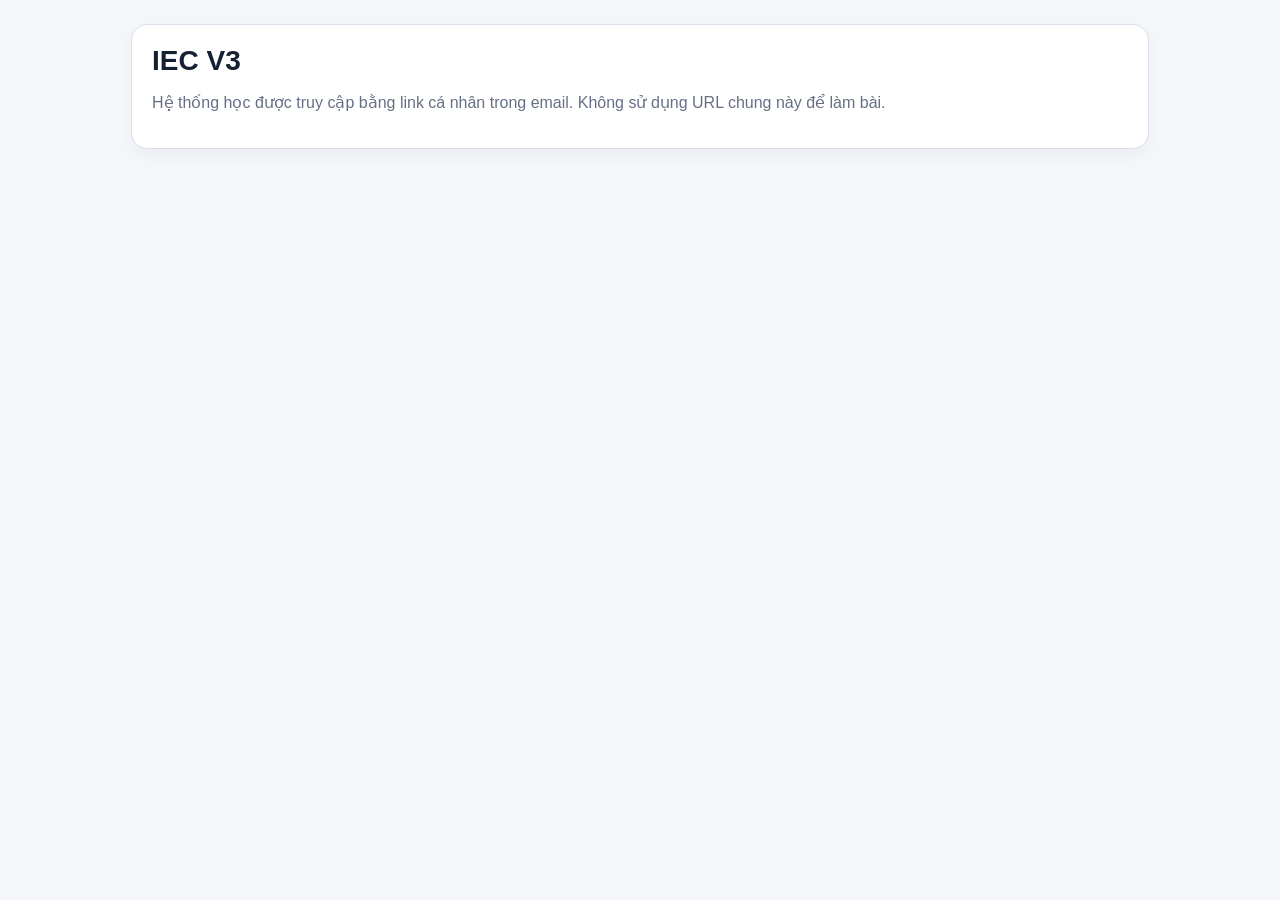
<file: index.html>
<!doctype html><html lang="vi"><head><meta charset="utf-8"><meta name="viewport" content="width=device-width,initial-scale=1"><meta name="referrer" content="no-referrer"><title>IEC V3</title><link rel="stylesheet" href="styles.css"></head><body><div class="wrap"><div class="card"><h1>IEC V3</h1><p class="sub">Hệ thống học được truy cập bằng link cá nhân trong email. Không sử dụng URL chung này để làm bài.</p></div></div></body></html>
</file>
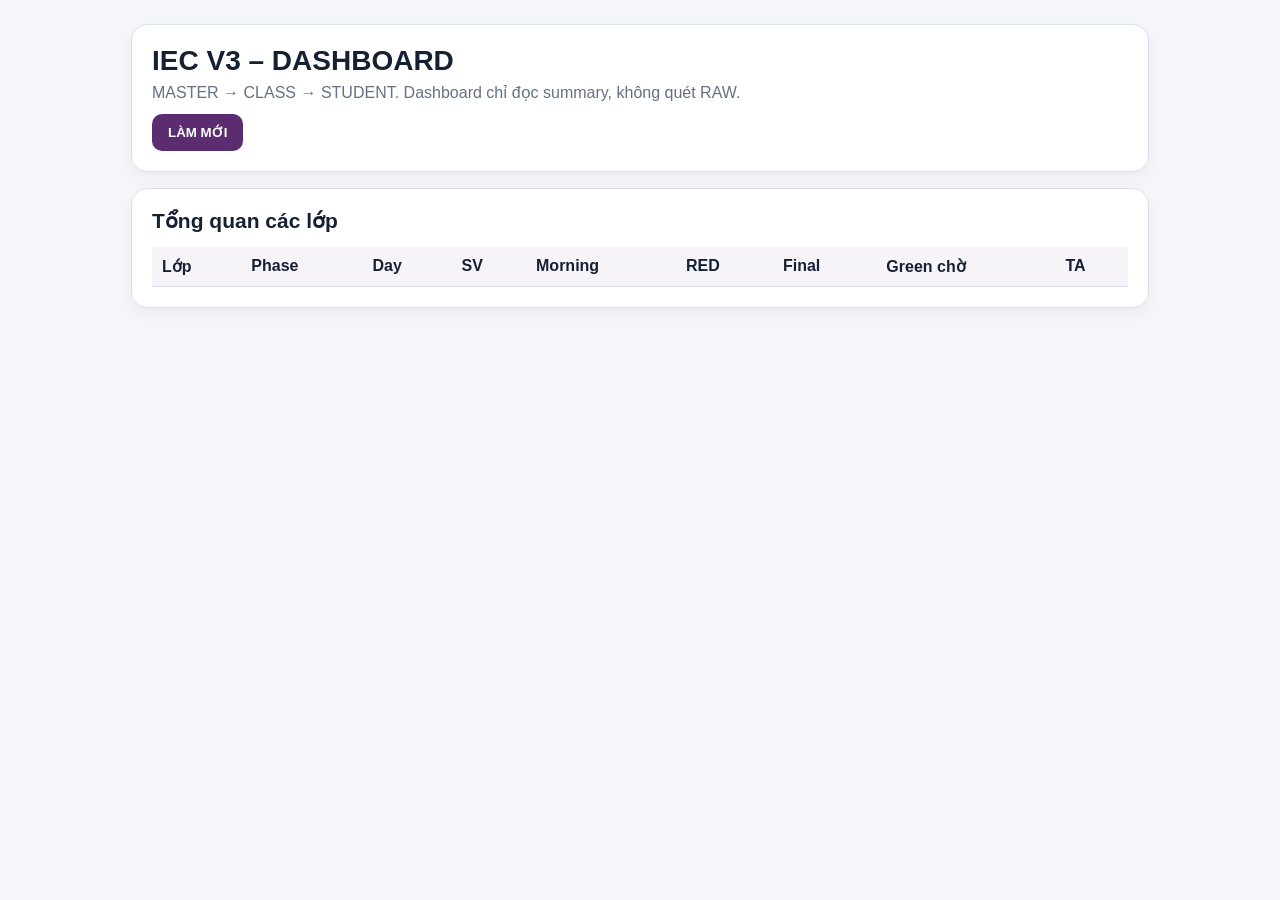
<file: dashboard.html>
<!doctype html><html lang="vi"><head><meta charset="utf-8"><meta name="viewport" content="width=device-width,initial-scale=1"><meta name="referrer" content="no-referrer"><title>IEC V3 – Dashboard</title><link rel="stylesheet" href="styles.css"><script src="config.js"></script><script src="common.js"></script></head><body><div class="wrap">
<div class="card"><h1>IEC V3 – DASHBOARD</h1><div class="sub">MASTER → CLASS → STUDENT. Dashboard chỉ đọc summary, không quét RAW.</div><div class="row" style="margin-top:12px"><button id="reload">LÀM MỚI</button></div></div>
<div class="card"><h2>Tổng quan các lớp</h2><table><thead><tr><th>Lớp</th><th>Phase</th><th>Day</th><th>SV</th><th>Morning</th><th>RED</th><th>Final</th><th>Green chờ</th><th>TA</th></tr></thead><tbody id="classes"></tbody></table></div>
<div id="classCard" class="card hidden"><div class="row" style="justify-content:space-between"><h2 id="classTitle"></h2><div class="row"><label><b>DAY</b></label><select id="runSelect"></select></div></div><div id="kpis" class="kpis"></div><table><thead><tr><th>SV</th><th>Morning</th><th>RED NEW</th><th>RED OLD</th><th>Drill</th><th>Final</th><th>Blue</th><th>Green</th><th>Red</th><th>Video</th><th>Review</th></tr></thead><tbody id="students"></tbody></table></div>
</div><script>
const TOKEN=qp('token');let CURRENT_CLASS='';document.addEventListener('DOMContentLoaded',async()=>{document.getElementById('reload').onclick=loadMaster;document.getElementById('runSelect').onchange=()=>{if(CURRENT_CLASS)loadClass(CURRENT_CLASS,document.getElementById('runSelect').value)};try{await loadClientConfig();if(!TOKEN)throw new Error('Thiếu admin token');await loadMaster()}catch(e){alert(String(e.message||e))}});
async function loadMaster(){const d=await jsonp(API_BASE+'?api=dashboard-master&token='+encodeURIComponent(TOKEN),60000);if(!d||d.ok===false){alert(d&&d.error||'Không tải dashboard');return}const tb=document.getElementById('classes');tb.innerHTML='';(d.classes||[]).forEach(c=>{const tr=document.createElement('tr');tr.innerHTML='<td><button class="secondary"></button></td><td></td><td></td><td></td><td></td><td></td><td></td><td></td><td></td>';tr.children[0].querySelector('button').textContent=c.CLASS_NAME||c.CLASS_ID;tr.children[0].querySelector('button').onclick=()=>loadClass(c.CLASS_ID);tr.children[1].textContent=c.PHASE||'';tr.children[2].textContent=c.PROGRAM_DAY||'';tr.children[3].textContent=c.ACTIVE_STUDENTS||0;tr.children[4].textContent=(c.MORNING_DONE||0)+'/'+(c.ACTIVE_STUDENTS||0);tr.children[5].textContent=c.CURRENT_RED||0;tr.children[6].textContent=(c.FINAL_DONE||0)+'/'+(c.ACTIVE_STUDENTS||0);tr.children[7].textContent=c.GREEN_WAITING||0;tr.children[8].textContent=c.TA||'';tb.appendChild(tr)})}
async function loadClass(classId,runId=''){CURRENT_CLASS=classId;const d=await jsonp(API_BASE+'?api=dashboard-class&admin=true&class='+encodeURIComponent(classId)+(runId?'&run='+encodeURIComponent(runId):'')+'&token='+encodeURIComponent(TOKEN),60000);if(!d||d.ok===false){alert(d&&d.error||'Không tải lớp');return}const card=document.getElementById('classCard');card.classList.remove('hidden');const sel=document.getElementById('runSelect'),selected=d.run&&d.run.runId||'';sel.innerHTML='';(d.runs||[]).forEach(r=>{const o=document.createElement('option');o.value=r.runId;o.textContent='DAY '+r.programDay+' · '+r.date+' · '+r.phaseId+(r.status?' · '+r.status:'');if(r.runId===selected)o.selected=true;sel.appendChild(o)});document.getElementById('classTitle').textContent=classId+(d.run?' · DAY '+d.run.programDay+' · '+d.run.phaseId:'');const s=d.students||[],sum=(k)=>s.reduce((a,x)=>a+Number(x[k]||0),0),done=(k,v)=>s.filter(x=>String(x[k]||'')===v).length;document.getElementById('kpis').innerHTML='<div class="kpi">SV<b>'+s.length+'</b></div><div class="kpi">Morning xong<b>'+done('MORNING_STATUS','DONE')+'</b></div><div class="kpi">RED NEW<b>'+sum('RED_NEW_COUNT')+'</b></div><div class="kpi">RED OLD<b>'+sum('RED_OLD_COUNT')+'</b></div><div class="kpi">GREEN chờ<b>'+sum('REVIEW_WAITING')+'</b></div>';const tb=document.getElementById('students');tb.innerHTML='';s.forEach(x=>{const tr=document.createElement('tr');['STUDENT_ID','MORNING_STATUS','RED_NEW_COUNT','RED_OLD_COUNT','DRILL_STATUS','FINAL_STATUS','BLUE_COUNT','GREEN_COUNT','RED_COUNT','VIDEO_STATUS','REVIEW_WAITING'].forEach(k=>{const td=document.createElement('td');td.textContent=(k==='STUDENT_ID'&&x.FULL_NAME)?x.STUDENT_ID+' · '+x.FULL_NAME:(x[k]??'');tr.appendChild(td)});tb.appendChild(tr)})}
</script></body></html>
</file>
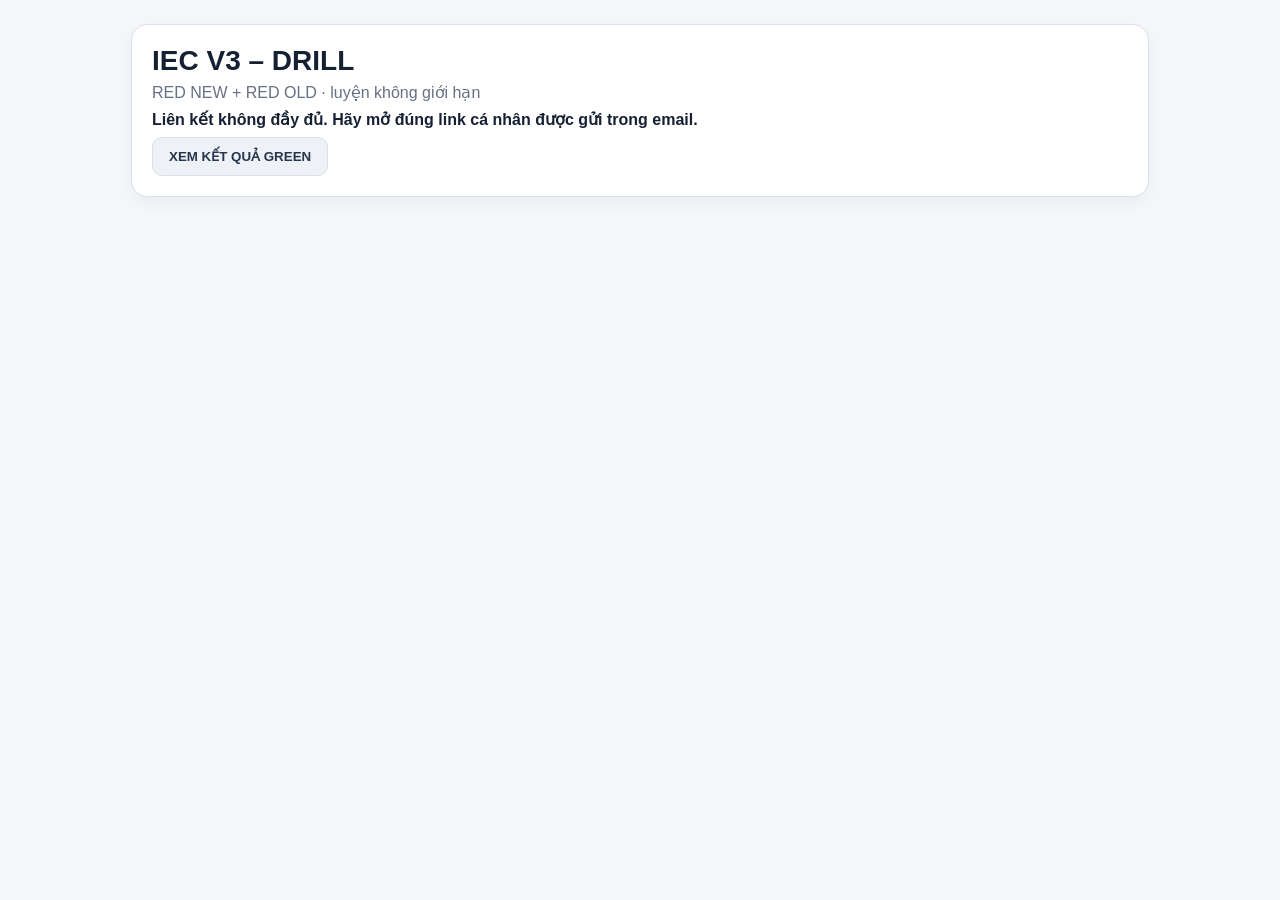
<file: drill.html>
<!doctype html><html lang="vi"><head><meta charset="utf-8"><meta name="viewport" content="width=device-width,initial-scale=1"><meta name="referrer" content="no-referrer"><title>IEC V3 – Drill</title><link rel="stylesheet" href="styles.css"><script src="config.js?v=20261001rc2clean"></script><script src="common.js?v=20261001rc2clean"></script></head><body><div class="wrap">
<div class="card"><h1>IEC V3 – DRILL</h1><div class="sub">RED NEW + RED OLD · luyện không giới hạn</div><div id="meta" class="statusbar"></div><div class="row"><button id="greenBtn" class="secondary">XEM KẾT QUẢ GREEN</button></div></div>
<div id="greenCard" class="card hidden"><h2>Kết quả xem xét GREEN</h2><table><thead><tr><th>Từ</th><th>Kết quả</th><th>Lỗi</th><th>Nhận xét</th></tr></thead><tbody id="greenRows"></tbody></table><div id="greenEmpty" class="muted"></div></div>
<div id="studyCard" class="card hidden"><div class="row" style="justify-content:space-between"><div><h2>1. Luyện RED</h2><div class="muted">Nghe → Nghe – nói lại → Shadowing.</div></div><div class="row"><label>Tốc độ</label><select id="rate"></select></div></div><div id="studyList"></div><button id="startTest">BẮT ĐẦU DRILL</button></div>
<div id="testCard" class="card hidden"><h2>2. Drill Test</h2><div id="questions"></div><button id="submitBtn">NỘP DRILL</button><div id="msg" class="msg"></div></div>
<div id="clearCard" class="card hidden"><h2>Không còn RED cần luyện trong danh sách hôm nay</h2><div class="msg ok">Bạn có thể xem Kết quả GREEN hoặc quay lại khi hệ thống có RED mới.</div></div>
</div><iframe name="submitFrame" class="hidden"></iframe>
<script>
let CTX,DATA;
document.addEventListener('DOMContentLoaded',async()=>{window.addEventListener('message',handleMessage);document.getElementById('greenBtn').addEventListener('click',toggleGreen);document.getElementById('startTest').addEventListener('click',startTest);document.getElementById('submitBtn').addEventListener('click',submitDrill);try{CTX=requireContext();await loadClientConfig();setupRates();await loadData()}catch(e){document.getElementById('meta').textContent=String(e.message||e)}});
function setupRates(){const s=document.getElementById('rate'),rates=(IEC_CONFIG.TTS_RATES&&IEC_CONFIG.TTS_RATES.length?IEC_CONFIG.TTS_RATES:[.7,.85,1]);s.innerHTML='';rates.forEach(r=>{const o=document.createElement('option');o.value=r;o.textContent=Number(r).toFixed(2).replace(/0$/,'')+'×';if(Math.abs(Number(r)-Number(IEC_CONFIG.TTS_DEFAULT_RATE||1))<.001)o.selected=true;s.appendChild(o)})}
async function loadData(){const url=API_BASE+'?api=drill-data&class='+encodeURIComponent(CTX.classId)+'&student='+encodeURIComponent(CTX.studentId)+'&run='+encodeURIComponent(CTX.runId)+'&token='+encodeURIComponent(CTX.token);DATA=await jsonp(url);if(!DATA||DATA.ok===false)throw new Error(DATA&&DATA.error||'Không tải được Drill');document.getElementById('meta').textContent='DAY '+DATA.run.programDay+' · RED hiện tại: '+DATA.count;document.getElementById('testCard').classList.add('hidden');if(!DATA.items.length){document.getElementById('studyCard').classList.add('hidden');document.getElementById('clearCard').classList.remove('hidden');return}document.getElementById('clearCard').classList.add('hidden');renderStudy();document.getElementById('studyCard').classList.remove('hidden')}
function renderStudy(){const box=document.getElementById('studyList');box.innerHTML='';DATA.items.forEach((it,i)=>{const d=document.createElement('div');d.className='item';d.innerHTML='<div class="tag">'+String(i+1).padStart(2,'0')+' · '+it.redType+' · '+it.contentId+'</div><div class="vn"></div><div class="en"></div><div class="ipa"></div><div class="tts"><button class="secondary listen">🔊 Nghe</button><button class="secondary repeat">🔁 Nghe ×'+Number(IEC_CONFIG.TTS_REPEAT||3)+'</button></div>';d.querySelector('.vn').textContent=it.vietnamese;d.querySelector('.en').textContent=it.english;d.querySelector('.ipa').textContent=it.ipa||'';d.querySelector('.listen').onclick=()=>ttsSpeak(it.english,Number(document.getElementById('rate').value),1);d.querySelector('.repeat').onclick=()=>ttsSpeak(it.english,Number(document.getElementById('rate').value),Number(IEC_CONFIG.TTS_REPEAT||3));box.appendChild(d)})}
function startTest(){stopTts();document.getElementById('studyCard').classList.add('hidden');document.getElementById('testCard').classList.remove('hidden');const box=document.getElementById('questions');box.innerHTML='';DATA.items.forEach((it,i)=>{const r=document.createElement('div');r.className='test-row';r.innerHTML='<div class="num">'+String(i+1).padStart(2,'0')+'</div><div class="vn"></div><input type="text" autocomplete="off" placeholder="Nhập thuật ngữ tiếng Anh">';r.querySelector('.vn').textContent=it.vietnamese;r.querySelector('input').dataset.contentId=it.contentId;box.appendChild(r)});const first=box.querySelector('input');if(first)first.focus()}
function submitDrill(){const btn=document.getElementById('submitBtn'),answers=[...document.querySelectorAll('#questions input')].map(x=>({contentId:x.dataset.contentId,answer:x.value.trim()}));btn.disabled=true;setMsg(document.getElementById('msg'),'Đang gửi...');postPayload({api:'drill-submit',classId:CTX.classId,studentId:CTX.studentId,runId:CTX.runId,token:CTX.token,answers:answers,clientKey:clientKey('DRILL')})}
function handleMessage(e){const d=e.data;if(!d||typeof d!=="object"||d.ok===undefined)return;const msg=document.getElementById('msg'),btn=document.getElementById('submitBtn');if(!d.ok){btn.disabled=false;setMsg(msg,'LỖI: '+String(d.error||'Không xác định'),'err');return}setMsg(msg,'ĐÃ LUYỆN ĐẠT='+Number(d.repaired||0)+' · CÒN CẦN LUYỆN='+Number(d.remaining||0)+'.','ok');setTimeout(()=>{btn.disabled=false;loadData()},700)}
async function toggleGreen(){const card=document.getElementById('greenCard');if(!card.classList.contains('hidden')){card.classList.add('hidden');return}const d=await jsonp(API_BASE+'?api=green-results&class='+encodeURIComponent(CTX.classId)+'&student='+encodeURIComponent(CTX.studentId)+'&token='+encodeURIComponent(CTX.token));if(!d||d.ok===false){alert(d&&d.error||'Không tải được kết quả GREEN');return}const tb=document.getElementById('greenRows');tb.innerHTML='';document.getElementById('greenEmpty').textContent=d.items.length?'':'Chưa có kết quả GREEN đã được TA xem xét.';d.items.forEach(x=>{const tr=document.createElement('tr');tr.innerHTML='<td></td><td></td><td></td><td></td>';tr.children[0].textContent=x.word;tr.children[1].textContent=x.result;tr.children[1].className=x.result==='BLUE'?'resultBlue':'resultRed';tr.children[2].textContent=x.error||'—';tr.children[3].textContent=x.comment||'—';tb.appendChild(tr)});card.classList.remove('hidden')}
</script></body></html>
</file>
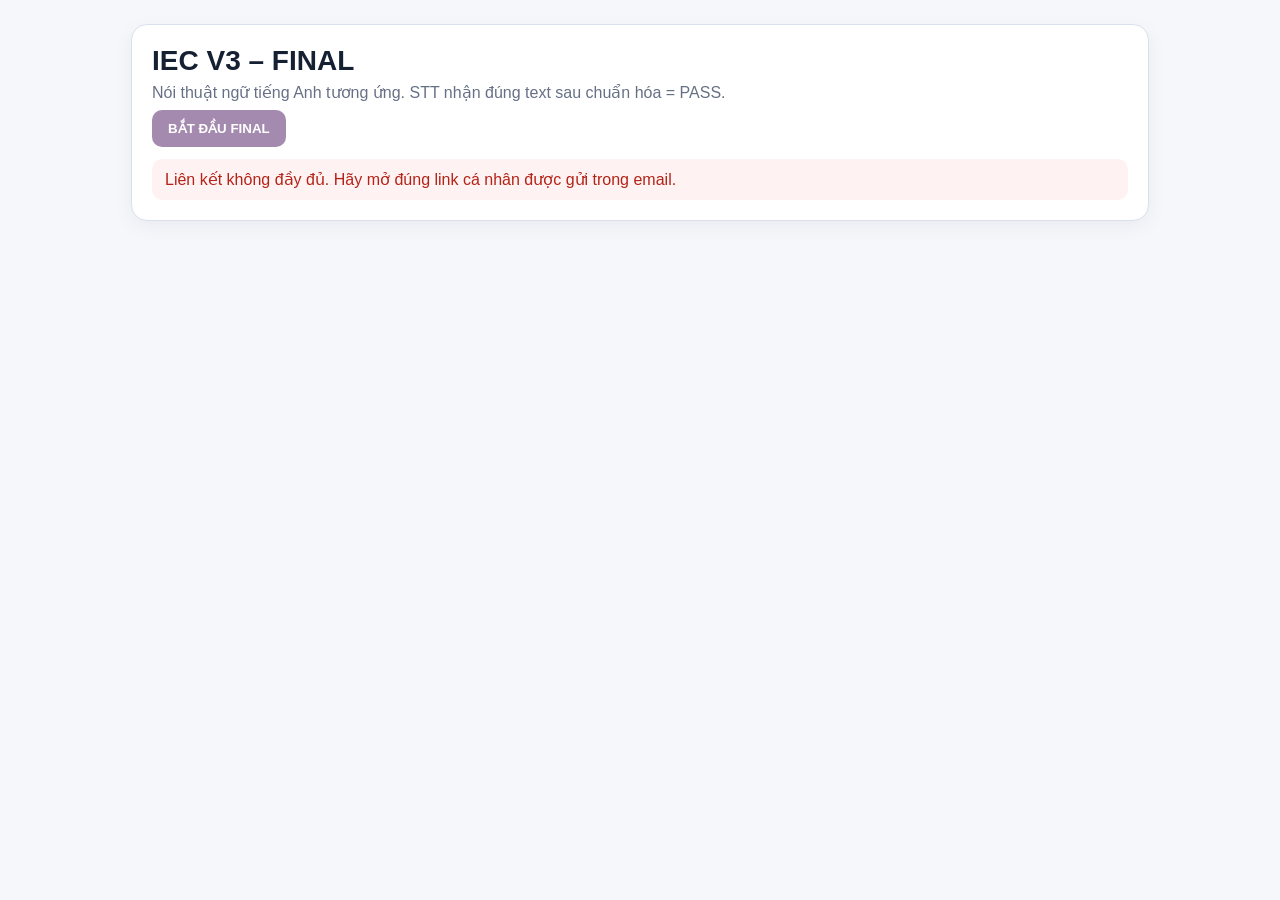
<file: final.html>
<!doctype html><html lang="vi"><head><meta charset="utf-8"><meta name="viewport" content="width=device-width,initial-scale=1"><meta name="referrer" content="no-referrer"><title>IEC V3 – Final</title><link rel="stylesheet" href="styles.css"><script src="config.js"></script><script src="common.js"></script></head><body><div class="wrap">
<div class="card"><h1>IEC V3 – FINAL</h1><div class="sub">Nói thuật ngữ tiếng Anh tương ứng. STT nhận đúng text sau chuẩn hóa = PASS.</div><div id="meta" class="statusbar"></div><div class="row"><button id="startBtn">BẮT ĐẦU FINAL</button><button id="nextBtn" class="secondary hidden">TIẾP THEO</button><button id="stopBtn" class="secondary hidden">DỪNG</button></div><div id="topMsg" class="msg"></div></div>
<div id="testCard" class="card hidden"><div id="progress" class="tag"></div><div id="vietnamese" class="bigword">---</div><div id="timer" class="timer"></div><div id="status" class="statusbar"></div><div class="info-grid"><b>Hệ thống nghe được</b><span id="heard">---</span><b>Câu trả lời đầu tiên</b><span id="firstAnswer">---</span><b>Câu trả lời cuối cùng</b><span id="finalAnswer">---</span><b>AGAIN</b><span id="restartInfo">---</span></div></div>
<div id="clipBox" class="card hidden"><h2>Nộp link video</h2><input id="clipUrl" type="text" placeholder="https://..."><div class="row" style="margin-top:10px"><button id="clipBtn" disabled>NỘP LINK VIDEO</button></div><div id="submitMsg" class="msg"></div></div>
</div><iframe name="submitFrame" class="hidden"></iframe>
<script>
let CTX,DATA,WORDS=[],idx=0,testRunning=false,responseLocked=false,recognition=null;
let sessionId='',testStartIso='',testStartPerf=0,wordStartTime=null,firstSpeechTime=null,currentUtterance='',firstAnswer='',finalAnswer='',finalAlternatives=[],restartCount=0,voiceDetectedCurrent=false;
let reactionClock=null,reactionDeadline=null,maxSpeechTimer=null,silenceTimer=null,finalResults=[],clipPending=false;
document.addEventListener('DOMContentLoaded',async()=>{window.addEventListener('message',handleBackendMessage);document.getElementById('startBtn').addEventListener('click',startTest);document.getElementById('nextBtn').addEventListener('click',nextNow);document.getElementById('stopBtn').addEventListener('click',stopTest);document.getElementById('clipBtn').addEventListener('click',submitClip);try{CTX=requireContext();await loadClientConfig();document.getElementById('meta').textContent='Sẵn sàng'}catch(e){setMsg(document.getElementById('topMsg'),String(e.message||e),'err');document.getElementById('startBtn').disabled=true}});
async function startTest(){const btn=document.getElementById('startBtn');btn.disabled=true;try{const url=API_BASE+'?api=final-data&class='+encodeURIComponent(CTX.classId)+'&student='+encodeURIComponent(CTX.studentId)+'&run='+encodeURIComponent(CTX.runId)+'&token='+encodeURIComponent(CTX.token);DATA=await jsonp(url,60000);if(!DATA||DATA.ok===false)throw new Error(DATA&&DATA.error||'Không tải được Final');if(DATA.submitted){document.getElementById('meta').textContent='DAY '+DATA.run.programDay+' · Final đã nộp';btn.classList.add('hidden');const summary='BLUE='+Number(DATA.blue||0)+' · GREEN='+Number(DATA.green||0)+' · RED='+Number(DATA.red||0);if(DATA.clipRequired){document.getElementById('clipBox').classList.remove('hidden');if(DATA.clipSaved){applyClipLocked(DATA.clipUrl||'')}else if(DATA.clipMissing){document.getElementById('clipBtn').disabled=true;document.getElementById('clipUrl').readOnly=true;setMsg(document.getElementById('submitMsg'),'Final đã lưu ('+summary+'). Đã quá hạn nộp link video.','err')}else if(DATA.awaitingClip){document.getElementById('clipBtn').disabled=false;setMsg(document.getElementById('submitMsg'),'Final đã lưu ('+summary+'). Hãy nộp link video.','ok')}}else setMsg(document.getElementById('topMsg'),'Final đã lưu. '+summary+'.','ok');return}if(DATA.empty){document.getElementById('meta').textContent='DAY '+DATA.run.programDay;setMsg(document.getElementById('topMsg'),DATA.message||'Hôm nay không có từ cần Final.','ok');btn.classList.add('hidden');return}await ensureMic();WORDS=DATA.words||[];sessionId=DATA.sessionId;testStartIso=DATA.startTime;idx=0;finalResults=[];testRunning=true;testStartPerf=performance.now();document.getElementById('meta').textContent='DAY '+DATA.run.programDay+' · '+WORDS.length+' từ · bắt đầu '+DATA.run.finalOpen+' · hạn '+DATA.run.finalDeadline;document.getElementById('testCard').classList.remove('hidden');document.getElementById('nextBtn').classList.remove('hidden');document.getElementById('stopBtn').classList.remove('hidden');document.getElementById('startBtn').classList.add('hidden');prepareWord()}catch(e){setMsg(document.getElementById('topMsg'),String(e.message||e),'err');btn.disabled=false}}
async function ensureMic(){if(!navigator.mediaDevices||!navigator.mediaDevices.getUserMedia)throw new Error('Trình duyệt không hỗ trợ microphone');const st=await navigator.mediaDevices.getUserMedia({audio:true});st.getTracks().forEach(t=>t.stop());const SR=window.SpeechRecognition||window.webkitSpeechRecognition;if(!SR)throw new Error('Hãy dùng Chrome/Edge có hỗ trợ nhận diện giọng nói')}
function prepareWord(){if(!testRunning)return;if(idx>=WORDS.length){finishTest();return}clearTimers();safeAbort();responseLocked=false;currentUtterance='';firstAnswer='';finalAnswer='';finalAlternatives=[];restartCount=0;voiceDetectedCurrent=false;firstSpeechTime=null;const it=WORDS[idx];document.getElementById('progress').textContent=(idx+1)+' / '+WORDS.length+' · '+it.source;document.getElementById('vietnamese').textContent=it.vietnamese;document.getElementById('heard').textContent='Đang nghe...';document.getElementById('firstAnswer').textContent='---';document.getElementById('finalAnswer').textContent='---';document.getElementById('restartInfo').textContent='Có thể nói '+String(IEC_CONFIG.RESTART_WORD||'AGAIN')+' 1 lần trong thời gian phản xạ';document.getElementById('status').textContent='ĐANG NGHE';document.getElementById('timer').textContent='0.00 s';wordStartTime=performance.now();startReactionTimer();startRecognition('PRIMARY')}
function startRecognition(mode){if(!testRunning||responseLocked)return;safeAbort();const SR=window.SpeechRecognition||window.webkitSpeechRecognition;recognition=new SR();recognition.lang='en-US';recognition.continuous=false;recognition.interimResults=true;recognition.maxAlternatives=Math.max(1,Number(IEC_CONFIG.STT_MAX_ALTERNATIVES||5));let speechSeen=false;
recognition.onstart=()=>{if(mode==='REANSWER')document.getElementById('status').textContent='ĐANG NGHE – TRẢ LỜI LẠI';else if(mode==='AGAIN_WINDOW')document.getElementById('status').textContent='NÓI AGAIN NGAY NẾU MUỐN SỬA';};
recognition.onspeechstart=()=>{speechSeen=true;voiceDetectedCurrent=true;if(firstSpeechTime===null){firstSpeechTime=performance.now();stopReactionTimer();document.getElementById('timer').textContent=((firstSpeechTime-wordStartTime)/1000).toFixed(2)+' s'}startMaxSpeechTimer()};
recognition.onresult=(e)=>{let interim='',finalTop='',alts=[];for(let i=e.resultIndex;i<e.results.length;i++){const res=e.results[i];if(res.isFinal){finalTop=String(res[0]&&res[0].transcript||'').trim();alts=[];for(let j=0;j<res.length;j++){const t=String(res[j]&&res[j].transcript||'').trim();if(t&&!alts.includes(t))alts.push(t)}}else interim+=String(res[0]&&res[0].transcript||'')}currentUtterance=finalTop||interim.trim()||currentUtterance;if(currentUtterance)document.getElementById('heard').textContent=currentUtterance;if(finalTop)processFinalUtterance(finalTop,alts,mode)};
recognition.onerror=(e)=>{if(responseLocked||!testRunning)return;if(e.error==='not-allowed'||e.error==='service-not-allowed'){lockResponse('NO_VOICE');return}};
recognition.onend=()=>{if(responseLocked||!testRunning)return;if(mode==='PRIMARY'&&firstSpeechTime===null){const elapsed=(performance.now()-wordStartTime)/1000;if(elapsed<Number(IEC_CONFIG.REACTION_LIMIT_SEC||20)){setTimeout(()=>startRecognition('PRIMARY'),80);return}lockResponse('REACTION');return}if(mode==='AGAIN_WINDOW'){finalizeAnswer();return}if(mode==='REANSWER'){finalizeAnswer();return}};
try{recognition.start()}catch(e){setTimeout(()=>{if(!responseLocked)startRecognition(mode)},100)}if(mode==='AGAIN_WINDOW'){clearTimeout(silenceTimer);silenceTimer=setTimeout(()=>{if(!responseLocked)finalizeAnswer()},Number(IEC_CONFIG.SILENCE_END_SEC||5)*1000)}}
function processFinalUtterance(text,alts,mode){clearTimeout(maxSpeechTimer);const restart=String(IEC_CONFIG.RESTART_WORD||'AGAIN').trim().toLowerCase();const normalized=String(text||'').trim().toLowerCase();if(normalized===restart){handleAgain();return}if(mode==='PRIMARY'){firstAnswer=text;finalAnswer=text;finalAlternatives=alts.slice();document.getElementById('firstAnswer').textContent=firstAnswer;document.getElementById('finalAnswer').textContent=finalAnswer;startRecognition('AGAIN_WINDOW');return}if(mode==='REANSWER'){finalAnswer=text;finalAlternatives=alts.slice();document.getElementById('finalAnswer').textContent=finalAnswer;finalizeAnswer();return}if(mode==='AGAIN_WINDOW'){finalizeAnswer();return}}
function canAgainNow(){return wordStartTime!==null&&(performance.now()-wordStartTime)<=Number(IEC_CONFIG.REACTION_LIMIT_SEC||20)*1000}
function handleAgain(){if(restartCount>=Number(IEC_CONFIG.MAX_RESTART||1)||!canAgainNow()){document.getElementById('restartInfo').textContent='KHÔNG THỂ AGAIN: đã hết quyền/thời gian';finalizeAnswer();return}restartCount++;document.getElementById('restartInfo').textContent='AGAIN '+restartCount+' / '+Number(IEC_CONFIG.MAX_RESTART||1)+' → hãy trả lời lại';finalAnswer='';finalAlternatives=[];document.getElementById('finalAnswer').textContent='ĐANG CHỜ TRẢ LỜI LẠI...';startRecognition('REANSWER')}
function finalizeAnswer(){if(!testRunning||responseLocked)return;if(!finalAnswer&&currentUtterance){finalAnswer=currentUtterance;finalAlternatives=finalAlternatives.length?finalAlternatives:[currentUtterance]}document.getElementById('finalAnswer').textContent=finalAnswer||'(không nhận được chữ)';lockResponse('ANSWER')}
function nextNow(){if(!testRunning||responseLocked)return;if(!voiceDetectedCurrent){lockResponse('NEXT_NO_VOICE');return}finalizeAnswer()}
function answerMatches(expected,cands){const norm=x=>String(x||'').trim().toLowerCase().replace(/\b4\b/g,'four').replace(/\b2\b/g,'two').replace(/[-/]/g,'').replace(/[^a-z0-9\s]/g,'').replace(/\s+/g,'');const t=norm(expected);return cands.some(x=>norm(x)===t)}
function lockResponse(reason){if(responseLocked)return;responseLocked=true;clearTimers();safeAbort();const it=WORDS[idx],reaction=firstSpeechTime!==null?(firstSpeechTime-wordStartTime)/1000:null,cands=[finalAnswer].concat(finalAlternatives||[]).filter(Boolean);let status,fail='';if(!voiceDetectedCurrent||reaction===null){status='RED';fail='NO_VOICE'}else if(reaction>Number(IEC_CONFIG.REACTION_LIMIT_SEC||20)){status='RED';fail='REACTION'}else if(answerMatches(it.english,cands)){status='PASS'}else{status='PENDING';fail=finalAnswer?'STT_MISMATCH':'VOICE_NO_TEXT'}document.getElementById('status').innerHTML=status==='PASS'?'<span class="resultBlue">BLUE / PASS</span>':status==='PENDING'?'<span class="resultGreen">GREEN / CHỜ DUYỆT</span>':'<span class="resultRed">RED</span>';finalResults.push({contentId:it.contentId,source:it.source,reaction:reaction,firstAnswer:firstAnswer||'',finalAnswer:finalAnswer||'',alternatives:finalAlternatives||[],restartCount:restartCount,voiceDetected:voiceDetectedCurrent,failReason:fail,result:status,videoOffsetSec:(wordStartTime-testStartPerf)/1000});setTimeout(()=>{idx++;setTimeout(prepareWord,Number(IEC_CONFIG.NEXT_DELAY_SEC||1)*1000)},Number(IEC_CONFIG.RESULT_DISPLAY_SEC||1)*1000)}
function startReactionTimer(){stopReactionTimer();reactionClock=setInterval(()=>{if(!testRunning||responseLocked||firstSpeechTime!==null)return;document.getElementById('timer').textContent=((performance.now()-wordStartTime)/1000).toFixed(2)+' s'},60);reactionDeadline=setTimeout(()=>{if(!responseLocked&&firstSpeechTime===null)lockResponse('REACTION')},Number(IEC_CONFIG.REACTION_LIMIT_SEC||20)*1000)}
function stopReactionTimer(){clearInterval(reactionClock);clearTimeout(reactionDeadline);reactionClock=null;reactionDeadline=null}
function startMaxSpeechTimer(){clearTimeout(maxSpeechTimer);maxSpeechTimer=setTimeout(()=>{if(!responseLocked)finalizeAnswer()},Number(IEC_CONFIG.MAX_SPEECH_SEC||20)*1000)}
function clearTimers(){stopReactionTimer();clearTimeout(maxSpeechTimer);clearTimeout(silenceTimer);maxSpeechTimer=null;silenceTimer=null}
function safeAbort(){if(!recognition)return;try{recognition.onend=null;recognition.abort()}catch(e){}recognition=null}
function stopTest(){testRunning=false;clearTimers();safeAbort();document.getElementById('status').textContent='ĐÃ DỪNG BÀI'}
function finishTest(){testRunning=false;clearTimers();safeAbort();document.getElementById('progress').textContent=WORDS.length+' / '+WORDS.length;document.getElementById('vietnamese').textContent='HOÀN THÀNH';document.getElementById('timer').textContent='';const blue=finalResults.filter(x=>x.result==='PASS').length,green=finalResults.filter(x=>x.result==='PENDING').length,red=finalResults.length-blue-green;document.getElementById('status').innerHTML='HOÀN THÀNH · <span class="resultBlue">BLUE '+blue+'</span> · <span class="resultGreen">GREEN '+green+'</span> · <span class="resultRed">RED '+red+'</span>';document.getElementById('nextBtn').classList.add('hidden');document.getElementById('stopBtn').classList.add('hidden');document.getElementById('clipBox').classList.remove('hidden');setMsg(document.getElementById('submitMsg'),'Đang lưu Final...');postPayload({api:'final-submit',classId:CTX.classId,studentId:CTX.studentId,runId:CTX.runId,token:CTX.token,sessionId:sessionId,startTime:testStartIso,results:finalResults})}
function clipKey(){return 'IEC_V3_CLIP::'+CTX.classId+'::'+CTX.studentId+'::'+CTX.runId}
function applyClipLocked(url){const i=document.getElementById('clipUrl'),b=document.getElementById('clipBtn');b.dataset.locked='1';b.disabled=true;i.readOnly=true;if(url&&!i.value)i.value=url;b.textContent='ĐÃ NỘP LINK ✓';setMsg(document.getElementById('submitMsg'),'ĐÃ GỬI LINK VIDEO. KHÔNG CẦN BẤM LẠI.','ok')}
function restoreClipState(){try{const u=localStorage.getItem(clipKey());if(u)applyClipLocked(u)}catch(e){}}
function submitClip(){const i=document.getElementById('clipUrl'),b=document.getElementById('clipBtn'),u=String(i.value||'').trim();if(b.dataset.locked==='1'||clipPending)return;if(!/^https?:\/\//i.test(u)){alert('Hãy dán link video hợp lệ bắt đầu bằng http/https.');return}clipPending=true;b.disabled=true;i.readOnly=true;b.textContent='ĐANG NỘP...';setMsg(document.getElementById('submitMsg'),'Đang gửi link video...');postPayload({api:'clip-submit',classId:CTX.classId,studentId:CTX.studentId,runId:CTX.runId,token:CTX.token,clipUrl:u})}
function handleBackendMessage(e){const d=e.data;if(!d||typeof d!=='object'||d.ok===undefined)return;if(!d.ok){if(clipPending){clipPending=false;const i=document.getElementById('clipUrl'),b=document.getElementById('clipBtn');b.disabled=false;i.readOnly=false;b.textContent='NỘP LINK VIDEO'}setMsg(document.getElementById('submitMsg'),'LỖI HỆ THỐNG: '+String(d.error||'Không xác định'),'err');return}if(d.clipSaved){clipPending=false;try{localStorage.setItem(clipKey(),d.clipUrl||document.getElementById('clipUrl').value)}catch(e){}applyClipLocked(d.clipUrl||'');return}if(d.sessionId||d.saved!==undefined){const b=document.getElementById('clipBtn');if(b.dataset.locked!=='1')b.disabled=false;setMsg(document.getElementById('submitMsg'),'Đã lưu Final. BLUE='+Number(d.blue||0)+' · GREEN='+Number(d.green||0)+' · RED='+Number(d.red||0)+'.','ok')}}
</script></body></html>
</file>
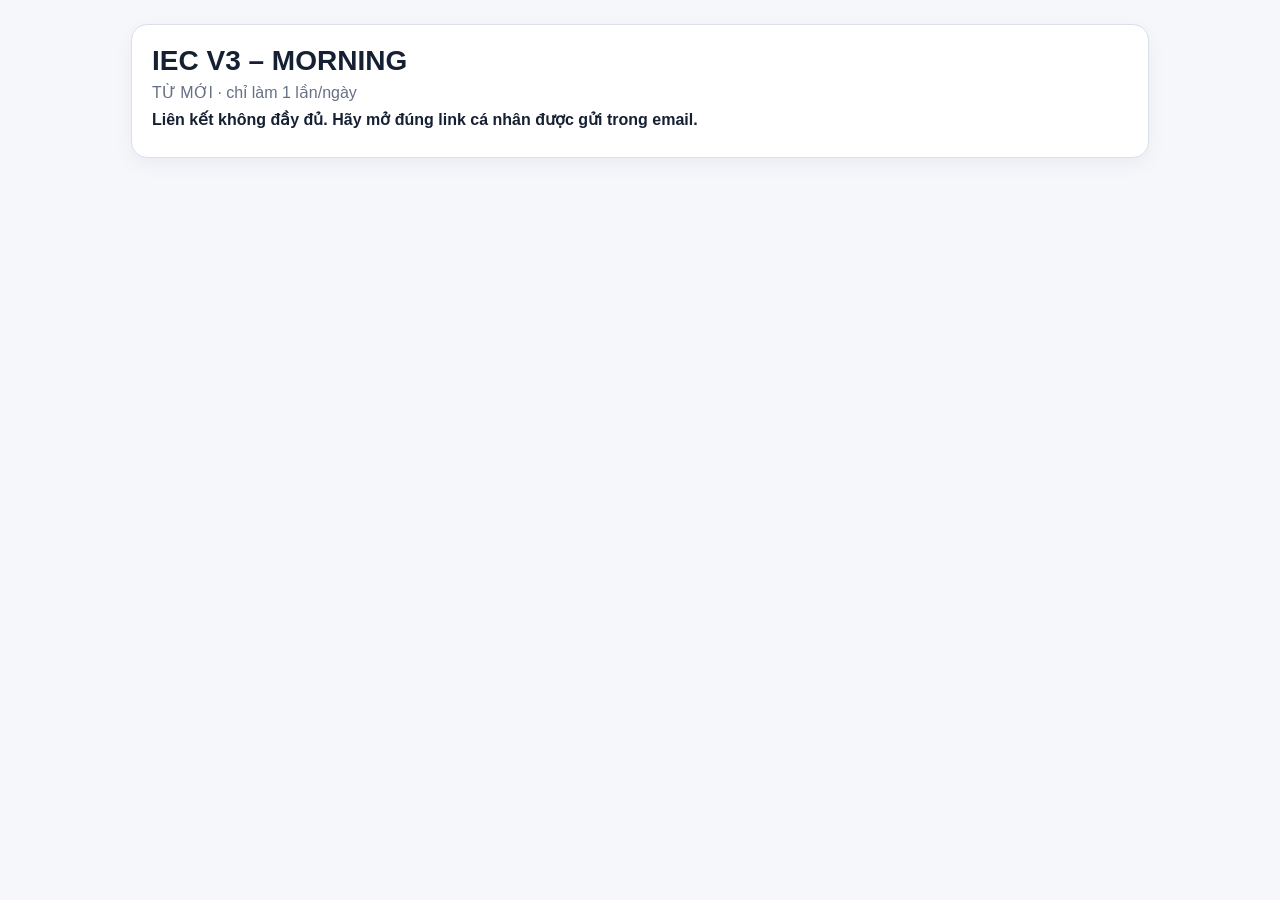
<file: morning.html>
<!doctype html><html lang="vi"><head><meta charset="utf-8"><meta name="viewport" content="width=device-width,initial-scale=1"><meta name="referrer" content="no-referrer"><title>IEC V3 – Morning</title><link rel="stylesheet" href="styles.css"><script src="config.js"></script><script src="common.js"></script></head><body><div class="wrap">
<div class="card"><h1>IEC V3 – MORNING</h1><div class="sub">TỪ MỚI · chỉ làm 1 lần/ngày</div><div id="meta" class="statusbar"></div></div>
<div id="studyCard" class="card hidden"><div class="row" style="justify-content:space-between"><div><h2>1. Luyện trước khi kiểm tra</h2><div class="muted">Nghe → Nghe – nói lại → Shadowing. Khi bắt đầu test, phần English và TTS sẽ được khóa.</div></div><div class="row"><label>Tốc độ</label><select id="rate"></select></div></div><div id="studyList"></div><div class="row"><button id="startTest">BẮT ĐẦU MORNING TEST</button></div></div>
<div id="testCard" class="card hidden"><h2>2. Morning Test</h2><div class="muted">Nhập thuật ngữ tiếng Anh tương ứng. TTS/English đã được khóa.</div><div id="questions"></div><button id="submitBtn">NỘP MORNING</button><div id="msg" class="msg"></div></div>
<div id="doneCard" class="card hidden"><h2>Morning hôm nay đã hoàn thành</h2><div class="msg ok">Bạn chỉ được làm Morning 1 lần/ngày. Các từ chưa đạt sẽ xuất hiện trong DRILL.</div></div>
</div><iframe name="submitFrame" class="hidden"></iframe>
<script>
let CTX,DATA;
document.addEventListener("DOMContentLoaded",async()=>{window.addEventListener("message",handleMessage);document.getElementById("startTest").addEventListener("click",startTest);document.getElementById("submitBtn").addEventListener("click",submitMorning);try{CTX=requireContext();await loadClientConfig();setupRates();await loadData()}catch(e){document.getElementById("meta").textContent=String(e.message||e)}});
function setupRates(){const s=document.getElementById("rate"),rates=(IEC_CONFIG.TTS_RATES&&IEC_CONFIG.TTS_RATES.length?IEC_CONFIG.TTS_RATES:[.7,.85,1]);s.innerHTML="";rates.forEach(r=>{const o=document.createElement("option");o.value=r;o.textContent=Number(r).toFixed(2).replace(/0$/,'')+"×";if(Math.abs(Number(r)-Number(IEC_CONFIG.TTS_DEFAULT_RATE||1))<.001)o.selected=true;s.appendChild(o)})}
async function loadData(){const url=API_BASE+"?api=morning-data&class="+encodeURIComponent(CTX.classId)+"&student="+encodeURIComponent(CTX.studentId)+"&run="+encodeURIComponent(CTX.runId)+"&token="+encodeURIComponent(CTX.token);DATA=await jsonp(url);if(!DATA||DATA.ok===false)throw new Error(DATA&&DATA.error||"Không tải được Morning");document.getElementById("meta").textContent="DAY "+DATA.run.programDay+" · "+DATA.count+" từ mới";if(DATA.completed){document.getElementById("doneCard").classList.remove("hidden");return}renderStudy();document.getElementById("studyCard").classList.remove("hidden")}
function renderStudy(){const box=document.getElementById("studyList");box.innerHTML="";DATA.items.forEach((it,i)=>{const d=document.createElement("div");d.className="item";d.innerHTML='<div class="tag">'+String(i+1).padStart(2,'0')+' · '+it.contentId+'</div><div class="vn"></div><div class="en"></div><div class="ipa"></div><div class="tts"><button class="secondary listen">🔊 Nghe</button><button class="secondary repeat">🔁 Nghe ×'+Number(IEC_CONFIG.TTS_REPEAT||3)+'</button></div>';d.querySelector('.vn').textContent=it.vietnamese;d.querySelector('.en').textContent=it.english;d.querySelector('.ipa').textContent=it.ipa||'';d.querySelector('.listen').onclick=()=>ttsSpeak(it.english,Number(document.getElementById('rate').value),1);d.querySelector('.repeat').onclick=()=>ttsSpeak(it.english,Number(document.getElementById('rate').value),Number(IEC_CONFIG.TTS_REPEAT||3));box.appendChild(d)})}
function startTest(){stopTts();document.getElementById("studyCard").classList.add("hidden");document.getElementById("testCard").classList.remove("hidden");const box=document.getElementById("questions");box.innerHTML="";DATA.items.forEach((it,i)=>{const r=document.createElement("div");r.className="test-row";r.innerHTML='<div class="num">'+String(i+1).padStart(2,'0')+'</div><div class="vn"></div><input type="text" autocomplete="off" placeholder="Nhập thuật ngữ tiếng Anh">';r.querySelector('.vn').textContent=it.vietnamese;r.querySelector('input').dataset.contentId=it.contentId;box.appendChild(r)});const first=box.querySelector('input');if(first)first.focus()}
function submitMorning(){const btn=document.getElementById("submitBtn"),answers=[...document.querySelectorAll('#questions input')].map(x=>({contentId:x.dataset.contentId,answer:x.value.trim()}));btn.disabled=true;setMsg(document.getElementById('msg'),'Đang gửi...');postPayload({api:'morning-submit',classId:CTX.classId,studentId:CTX.studentId,runId:CTX.runId,token:CTX.token,answers:answers,clientKey:clientKey('MORNING')})}
function handleMessage(e){const d=e.data;if(!d||typeof d!=="object"||d.ok===undefined)return;const msg=document.getElementById('msg'),btn=document.getElementById('submitBtn');if(!d.ok){btn.disabled=false;setMsg(msg,'LỖI: '+String(d.error||'Không xác định'),'err');return}setMsg(msg,'Đã lưu Morning. ĐẠT='+Number(d.pass||0)+' · CẦN LUYỆN LẠI='+Number(d.repairNeeded||0)+'.','ok');btn.disabled=true;[...document.querySelectorAll('#questions input')].forEach(x=>x.disabled=true)}
</script></body></html>
</file>
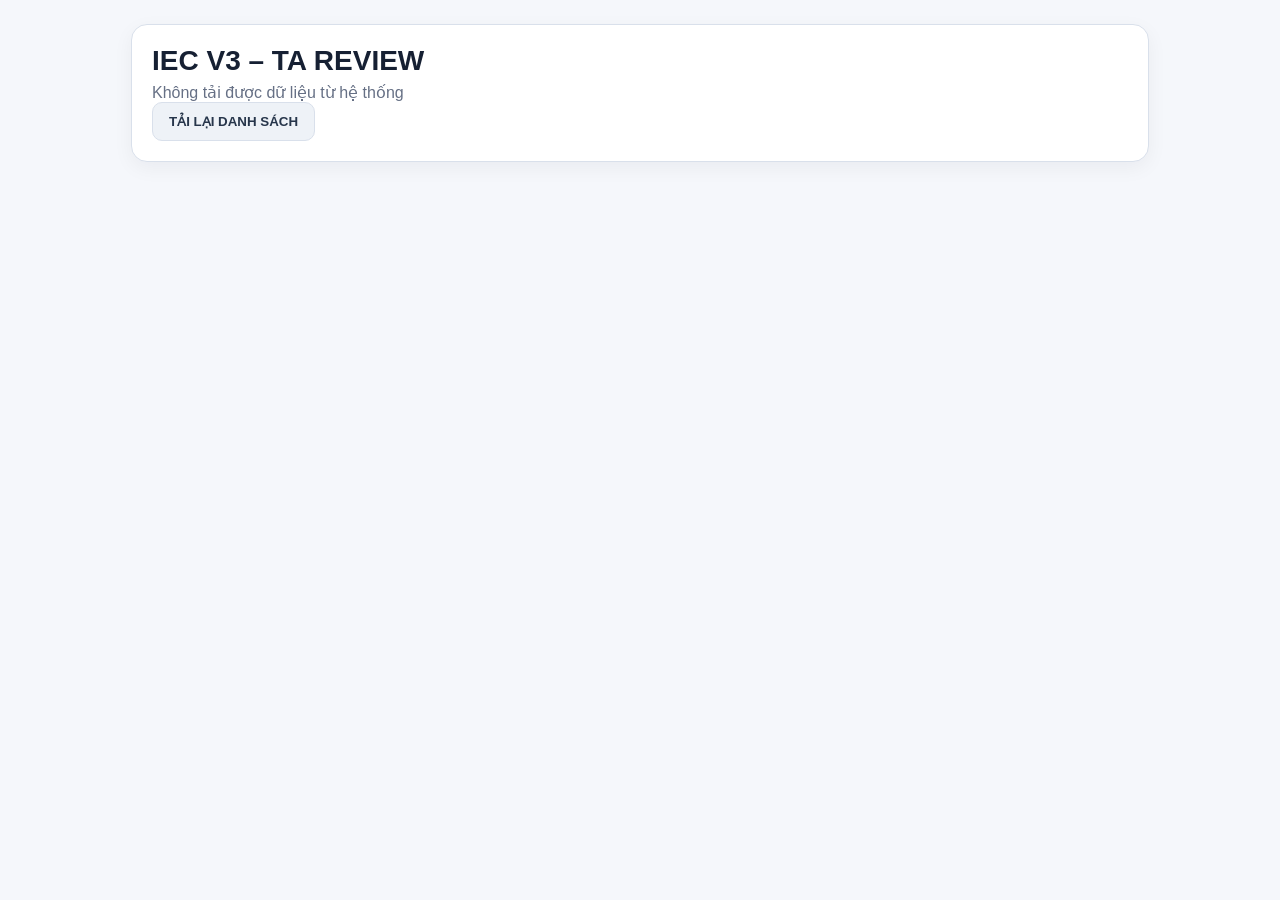
<file: ta-review.html>
<!doctype html><html lang="vi"><head><meta charset="utf-8"><meta name="viewport" content="width=device-width,initial-scale=1"><meta name="referrer" content="no-referrer"><title>IEC V3 – TA Review</title><link rel="stylesheet" href="styles.css"><script src="config.js"></script><script src="common.js"></script></head><body><div class="wrap">
<div class="card"><h1>IEC V3 – TA REVIEW</h1><div id="meta" class="sub"></div><div class="row"><button id="reload" class="secondary">TẢI LẠI DANH SÁCH</button></div></div>
<div id="empty" class="card hidden"><h2>Không còn GREEN chờ duyệt</h2></div>
<div id="review" class="card hidden"><div class="tag" id="position"></div><h2 id="word"></h2><div class="grid"><div><b>Sinh viên</b><div id="student"></div></div><div><b>DAY</b><div id="day"></div></div><div><b>Vị trí ước tính trong video</b><div id="offset"></div></div></div><div class="row" style="margin-top:14px"><a id="video" class="btn secondary" target="_blank" rel="noopener noreferrer">MỞ VIDEO</a></div><hr style="border:0;border-top:1px solid #e3e7ee;margin:18px 0"><div class="row"><button id="blue" class="good">BLUE – ĐẠT</button><button id="red" class="bad">RED – CẦN LUYỆN LẠI</button></div><div id="redFields" class="hidden" style="margin-top:14px"><label><b>Lỗi</b></label><select id="error"></select><br><br><label><b>Nhận xét (không bắt buộc)</b></label><textarea id="comment" rows="3" style="width:100%"></textarea></div><div id="msg" class="msg"></div></div>
</div><iframe name="submitFrame" class="hidden"></iframe>
<script>
let CLASS=qp('class'),TOKEN=qp('token'),QUEUE=[],POS=0,DECISION='';
document.addEventListener('DOMContentLoaded',async()=>{window.addEventListener('message',handleMessage);document.getElementById('reload').onclick=loadQueue;document.getElementById('blue').onclick=()=>submitDecision('BLUE');document.getElementById('red').onclick=()=>{DECISION='RED';document.getElementById('redFields').classList.remove('hidden');setMsg(document.getElementById('msg'),'Chọn lỗi rồi bấm RED lần nữa để gửi.');document.getElementById('red').onclick=()=>submitDecision('RED')};try{await loadClientConfig();if(!CLASS||!TOKEN)throw new Error('Thiếu CLASS/token TA');await loadQueue()}catch(e){document.getElementById('meta').textContent=String(e.message||e)}});
async function loadQueue(){const d=await jsonp(API_BASE+'?api=ta-queue&class='+encodeURIComponent(CLASS)+'&token='+encodeURIComponent(TOKEN));if(!d||d.ok===false){alert(d&&d.error||'Không tải được danh sách');return}QUEUE=d.items||[];POS=0;document.getElementById('meta').textContent=CLASS+' · '+(d.reviewer||'TA')+' · GREEN chờ duyệt: '+QUEUE.length;const s=document.getElementById('error');s.innerHTML='<option value="">-- Chọn lỗi --</option>';((d.errorTags&&d.errorTags.length)?d.errorTags:['Phát âm','Trọng âm','Âm cuối','Phản xạ','Ngắt câu','Ngữ điệu','Sai từ','Khác']).forEach(x=>{const o=document.createElement('option');o.value=x;o.textContent=x;s.appendChild(o)});render()}
function render(){document.getElementById('redFields').classList.add('hidden');document.getElementById('comment').value='';document.getElementById('error').value='';DECISION='';if(POS>=QUEUE.length){document.getElementById('review').classList.add('hidden');document.getElementById('empty').classList.remove('hidden');return}document.getElementById('empty').classList.add('hidden');document.getElementById('review').classList.remove('hidden');const x=QUEUE[POS];document.getElementById('position').textContent=(POS+1)+' / '+QUEUE.length;document.getElementById('word').textContent=x.english;document.getElementById('student').textContent=(x.studentName?x.studentName+' · ':'')+x.studentId;document.getElementById('day').textContent=x.programDay;document.getElementById('offset').textContent=fmtSec(x.videoOffsetSec);const v=document.getElementById('video');v.href=x.clipUrl||'#';v.style.opacity=x.clipUrl?'1':'.5';setMsg(document.getElementById('msg'),'')}
function submitDecision(decision){const x=QUEUE[POS],error=document.getElementById('error').value,comment=document.getElementById('comment').value.trim();if(decision==='RED'&&!error){setMsg(document.getElementById('msg'),'Hãy chọn lỗi trước khi gửi RED.','err');return}document.getElementById('blue').disabled=true;document.getElementById('red').disabled=true;setMsg(document.getElementById('msg'),'Đang lưu...');postPayload({api:'ta-review-submit',classId:CLASS,token:TOKEN,reviewId:x.reviewId,decision:decision,errorTag:error,comment:comment})}
function handleMessage(e){const d=e.data;if(!d||typeof d!=='object'||d.ok===undefined)return;document.getElementById('blue').disabled=false;document.getElementById('red').disabled=false;if(!d.ok){setMsg(document.getElementById('msg'),'LỖI: '+String(d.error||'Không xác định'),'err');return}QUEUE.splice(POS,1);setMsg(document.getElementById('msg'),'Đã lưu '+d.finalStatus+'.','ok');setTimeout(render,350)}
</script></body></html>
</file>
<file: styles.css>
:root{--bg:#f5f7fb;--card:#fff;--text:#162033;--muted:#667085;--line:#d9e0eb;--accent:#5b2c6f;--accent2:#7d3c98;--good:#0f766e;--warn:#a16207;--bad:#b42318;--green:#15803d;--blue:#1d4ed8}
*{box-sizing:border-box}body{margin:0;font-family:Arial,Helvetica,sans-serif;background:var(--bg);color:var(--text)}.wrap{max-width:1050px;margin:24px auto;padding:0 16px}.card{background:var(--card);border:1px solid var(--line);border-radius:16px;padding:20px;box-shadow:0 6px 20px rgba(16,24,40,.05);margin-bottom:16px}h1{font-size:28px;margin:0 0 6px}h2{font-size:21px;margin:0 0 14px}h3{margin:0 0 10px}.sub,.muted{color:var(--muted)}.grid{display:grid;grid-template-columns:repeat(auto-fit,minmax(210px,1fr));gap:12px}.pill{display:inline-block;border-radius:999px;padding:5px 10px;background:#eee7f1;color:var(--accent);font-weight:700;font-size:13px}.row{display:flex;gap:10px;align-items:center;flex-wrap:wrap}button,.btn{border:0;border-radius:10px;padding:11px 16px;font-weight:700;cursor:pointer;background:var(--accent);color:white;text-decoration:none;display:inline-block}button.secondary,.btn.secondary{background:#eef2f7;color:#27364b;border:1px solid var(--line)}button.good{background:var(--good)}button.bad{background:var(--bad)}button:disabled{opacity:.55;cursor:not-allowed}select,input,textarea{border:1px solid #cfd8e6;border-radius:9px;padding:10px 11px;font-size:15px;background:white;color:var(--text)}input[type=text]{width:100%}.hidden{display:none!important}.item{border:1px solid var(--line);border-radius:12px;padding:14px;margin:10px 0;background:#fbfcfe}.vn{font-size:20px;font-weight:700;margin-bottom:5px}.en{font-size:18px;color:var(--accent);font-weight:700}.ipa{font-size:14px;color:var(--muted);margin-top:4px}.tag{font-size:12px;color:var(--muted);text-transform:uppercase}.tts{display:flex;gap:8px;align-items:center;flex-wrap:wrap;margin-top:10px}.tts button{padding:8px 11px}.test-row{display:grid;grid-template-columns:52px 1fr 1.2fr;gap:10px;align-items:center;border-bottom:1px solid #edf0f4;padding:11px 0}.num{font-weight:800;color:var(--accent)}.msg{padding:11px 13px;border-radius:10px;background:#f2f4f7;margin-top:12px;white-space:pre-wrap}.msg.ok{background:#ecfdf3;color:#067647}.msg.err{background:#fef3f2;color:#b42318}.resultBlue{color:var(--blue);font-weight:800}.resultGreen{color:var(--green);font-weight:800}.resultRed{color:var(--bad);font-weight:800}table{width:100%;border-collapse:collapse}th,td{border-bottom:1px solid var(--line);padding:10px;text-align:left;vertical-align:top}th{background:#f7f4f9}.kpis{display:grid;grid-template-columns:repeat(auto-fit,minmax(130px,1fr));gap:10px}.kpi{border:1px solid var(--line);border-radius:12px;padding:12px;background:#fbfcfe}.kpi b{display:block;font-size:23px;margin-top:4px}.statusbar{font-weight:700;margin:8px 0}.bigword{text-align:center;font-size:34px;font-weight:800;padding:28px 10px;color:var(--accent)}.timer{text-align:center;font-size:28px;font-weight:800}.info-grid{display:grid;grid-template-columns:170px 1fr;gap:8px 12px}.info-grid b{color:var(--muted)}@media(max-width:720px){h1{font-size:24px}.test-row{grid-template-columns:42px 1fr}.test-row input{grid-column:2}.info-grid{grid-template-columns:1fr}.bigword{font-size:28px}}
</file>
